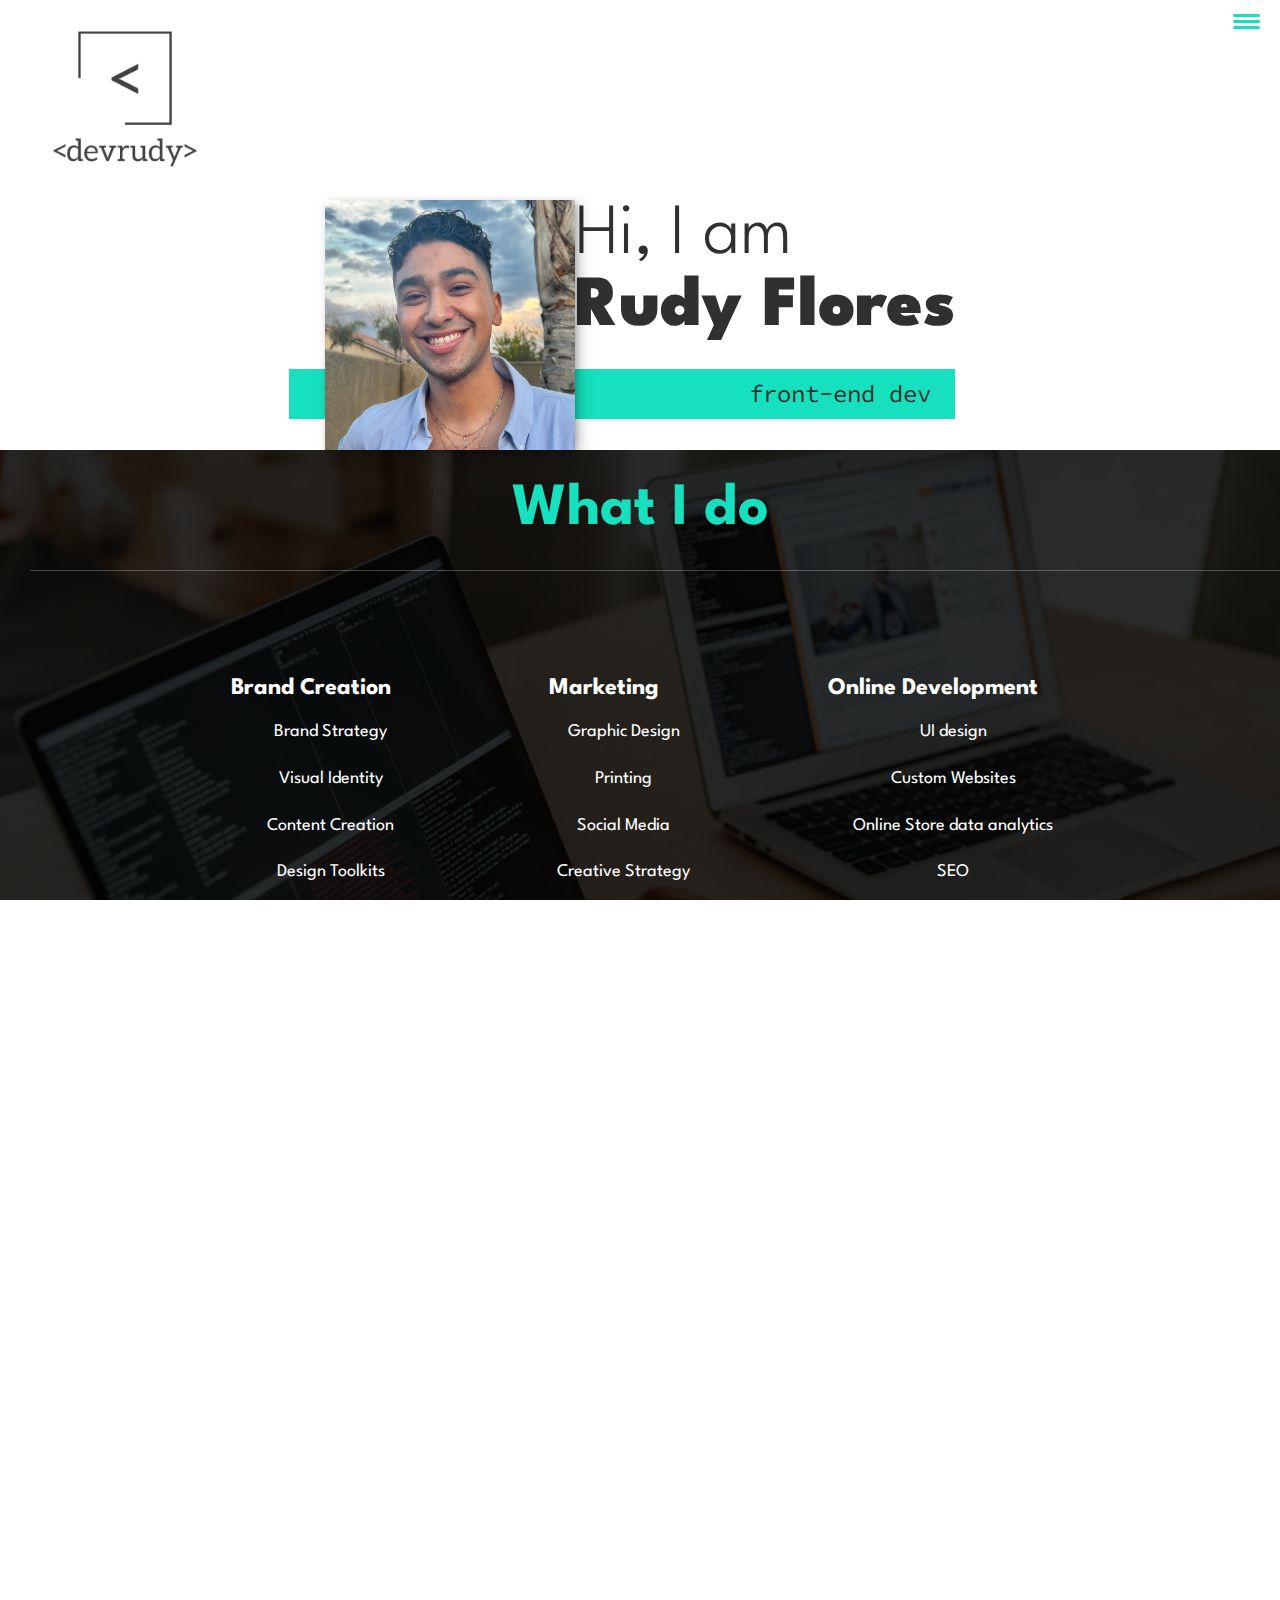
<file: index.html>
<!DOCTYPE html>
<html lang="en">
<head>
    <meta charset="UTF-8">
    <meta http-equiv="X-UA-Compatible" content="IE=edge">
    

    <meta name="viewport" content="width=device-width, initial-scale=1.0">
    <title>RUDY FLORES Portfolio </title>
    <meta name="description" content="I'm Rudy, a passionate freelancer bringing you innovative,marketing, web design and branding. I am experienced in designing mobile and desktop applications. I also have experience in marketing ranging from online to in-person. This includes brand identity, graphics and illustrations.">

    <link rel="stylesheet" href="https://cloudflare.com/ajax/libs/normalize/7.0.0/normalize.min.css">
    <link rel="stylesheet" href="https://cdnjs.cloudflare.com/ajax/libs/font-awesome/6.2.1/css/all.min.css" integrity="sha512-MV7K8+y+gLIBoVD59lQIYicR65iaqukzvf/nwasF0nqhPay5w/9lJmVM2hMDcnK1OnMGCdVK+iQrJ7lzPJQd1w==" crossorigin="anonymous" referrerpolicy="no-referrer" />

    
    
    <!--update fonts on all pages-->

    <link rel="preconnect" href="https://fonts.googleapis.com">
    <link rel="preconnect" href="https://fonts.gstatic.com" crossorigin>
    <link href="https://fonts.googleapis.com/css2?family=League+Spartan:wght@300;400;900&family=Source+Code+Pro:wght@400;900&display=swap" rel="stylesheet">

    <link rel="stylesheet" href="./style.css"> 

   <!--<link rel="preconnect" href="https://fonts.googleapis.com"><link rel="preconnect" href="https://fonts.gstatic.com" crossorigin><link href="https://fonts.googleapis.com/css2?family=Source+Code+Pro:wght@400;900&family=Source+Sans+Pro:wght@300;400;900&display=swap" rel="stylesheet">

   

  <!-- <link rel="preconnect" href="https://fonts.googleapis.com">
    <link rel="preconnect" href="https://fonts.gstatic.com" crossorigin>
    <link href="https://fonts.googleapis.com/css2?family=League+Spartan:wght@300;400;900&family=Libre+Baskerville:wght@400;700&display=swap" rel="stylesheet">-->

</head>
<body>
    <header>
        <div class="logo">
            <img src="./img/devrudylogo.png" alt="logo" class="logo">
        </div>
        <button class="nav-toggle" aria-label="toggle navigation">
            <span class="hamburger"></span>
        </button>
        <!---Start of Nav Bar-->
        <nav class="nav">
            <ul class="nav__list">
                <li class="nav__item"><a href="#" class="nav__link">Home</a></li>
                <li class="nav__item"><a href="#" class="nav__link">My Services</a></li>
                <li class="nav__item"><a href="#about" class="nav__link">About Me</a></li>
                <li class="nav__item"><a href="#work" class="nav__link">My Work</a></li>
            </ul>
        </nav>
        <!---End of Nav Bar-->
    </header>


    <!--Intro Section-->
    <section class="intro" id="home">
        <h1 class="section__title section__title--intro">
            Hi, I am <strong> Rudy Flores</strong>
        </h1>
        <p class="section__subtitle section__subtitle--intro">front-end dev</p>
        <img src="./img/RudyHeadshot.jpg" alt="a picture of Rudy Flores smiling" class="intro__img">
    </section>


    <!---My Services-->
    <section class="my--services" id="services">
        <h2 class="section__title section__title--services"> What I do</h2>
        <div class="services">
            <div class="service">
                <h3> Brand Creation</h3>
                <p> 
                    <ul> Brand Strategy </ul>
                    <ul> Visual Identity</ul>
                    <ul> Content Creation</ul>
                    <ul>Design Toolkits</ul>
                    <ul>Guidelines</ul>
                
                </p>
            </div> <!--/service-->

            <div class="service">
                <h3>Marketing</h3>
                <p>
                    <ul>Graphic Design</ul>
                    <ul>Printing</ul>
                    <ul>Social Media</ul>
                    <ul>Creative Strategy</ul>
                    <ul>Copywriting</ul>
                </p>
            </div> <!--/service-->

            <div class="service">
                <h3>Online Development</h3>
                <p>
                    <ul>UI design</ul>
                    <ul>Custom Websites</ul>
                    <ul>Online Store data analytics</ul>
                    <ul>SEO</ul>
                    <ul>Digital Marketing</ul>
                </p>
            </div> <!--/service-->
        </div> <!--End of My Services-->

        <a href="#work" class="btn">My Work</a>
    </section>


    <!--About Me-->
    <section class="about-me" id="about">
            <h2 class="section__title section__title--about">Who I am</h2>
            <p class="section__subtitle section__subtitle--about"> Marketer & designer based out of California</p>

            <div class="about-me__body">
                <p>I'm Rudy, a passionate freelancer bringing you innovative marketing and design development. I am experienced in <strong> marketing, content creation, sales and developing mobile + desktop applications.</strong> This includes brand identity, analyatics graphics, creative concepts and illustrations.</p>
                <p>Some of the skillsets I bring to the table are______ Lorem ipsum dolor sit amet consectetur, adipisicing elit. Vel, in.
                </p>
            </div>

            <img src="./img/RudyGraduation.jpg" alt="Rudy Flores Holding up Bachelor's Degree" class="about-me__img">
    </section> <!--End of About Me-->

    <!--My Work-->
    <section class="my-work" id="work">
        <h2 class="section__title section__title--work">My Work</h2>
        <p class="section__subtitle section__subtitle--work">Dig into my portfolio</p>
        
        <!--create portfolio indexes for each project-->
        <div class="portfolio">
            <!--Portfolio item 01-->
            <a href="portfolio-item.html" class="portfolio__item">
                <img src="./img/portfolio-01.jpg" alt="" class="portfolio__img">
            </a>

            <!--Portfolio item 02-->
            <a href="portfolio-item.html" class="portfolio__item">
                <img src="./img/portfolio-02.jpg" alt="" class="portfolio__img">
            </a>

            <!--Portfolio item 03-->
            <a href="portfolio-item.html" class="portfolio__item">
                <img src="./img/portfolio-03.jpg" alt="" class="portfolio__img">
            </a>

            <!--Portfolio item 04-->
            <a href="portfolio-item.html" class="portfolio__item">
                <img src="./img/portfolio-04.jpg" alt="" class="portfolio__img">
            </a>
        </div>
    </section>

    <!--Footer-->
    <footer class="footer">
        <a href="mailto:itsrudyflores@gmail.com" class="footer-link">Email Me!</a>
        <ul class="social-list">
            <li class="social-list__item">
                <a class="social-list__link" href="https://twitter.com">
                    <i class="fa-brands fa-twitter"></i>
                </a>
            </li>
            <li class="social-list__item">
                <a class="social-list__link" href="https://www.instagram.com/rudymarkets/">
                    <i class="fa-brands fa-instagram"></i>
                </a>
            </li>
            <li class="social-list__item">
                <a class="social-list__link" href="https://www.linkedin.com/in/rudymarkets/">
                    <i class="fa-brands fa-linkedin"></i> 
                </a>
            </li>
            <li class="social-list__item">
                <a class="social-list__link" href="https://github.com">
                    <i class="fa-brands fa-github"></i>
                </a>
            </li>
        </ul>
    </footer> <!--End of Footer-->

    <script src="./script.js"></script>


</body>
</html>
</file>
<file: style.css>
*,
*::before,
*::after {
    box-sizing: border-box;
}

/*Custom properties update for own design*/
/*update font names color accent*/
:root {
    --ff-primary: 'League Spartan', sans-serif;
    --ff-secondary: 'Source Code Pro', monospace;

    --fw-reg: 300;
    --fw-bold: 900;

    --clr-light: #fff;
    --clr-dark: #303030;
    --clr-accent: #16e0bd;

    --fs-h1: 3rem;
    --fs-h2: 2.25rem;
    --fs-h3: 1.25rem;
    --fs-body: 1rem;

    --bs: 0.25em 0.25em 0.75em rgba(0,0,0,.25),
        0.125em 0.125em 0.25em rgba(0,0,0,.15);
}

@media (min-width: 800px) {
    :root {
        --fs-h1: 4.5rem;
        --fs-h2: 3.75rem;
        --fs-h3: 1.5rem;
        --fs-body: 1.125rem;
    }
}

/* General Styles */
html, body {
    width: 100%;
    height: 100%;
    margin: 0px;
    padding: 0px;
    overflow-x: hidden;
}

.html {
    scroll-behavior: smooth;
}

body {
    background: var(--clr-light);
    color: var(--clr-dark);
    margin: 0;
    font-family: var(--ff-primary);
    font-size: var(--fs-body);
    line-height: 1.6;
}

img {
    display: block;
    max-width: 100%;
}

strong { font-weight: var(--fw-bold)}

:focus {
    outline: 3px solid var(--clr-accent);
    outline-offset: 3px;
}


/*Buttons*/

.btn {
    display: inline-block;
    padding: .5em 2.5em;
    background: var(--clr-accent);
    color: var(--clr-dark);
    text-decoration: none;
    cursor: pointer;
    font-size: .8rem;
    text-transform: uppercase;
    letter-spacing: 2px;
    font-weight: var(--fw-bold);
    transition: transform 200ms ease-in-out;
}

.btn:hover {
    transform: scale(1.1);
}

/*Typography*/

h1,
h2,
h3 {
    line-height: 1;
    margin: 0;
}

h1 { font-size: var(--fs-h1) }
h2 { font-size: var(--fs-h2) }
h3 { font-size: var(--fs-h3) }

.section__title {
    margin-bottom: .25em;
}

.section__title--intro {
    font-weight: var(--fw-reg);
}

.section__title--intro strong {
    display: block;
}

.section__subtitle {
    margin: 0;
    font-size: var(--fs-h3);
}

.section__subtitle--intro,
.section__subtitle--about {
    background: var(--clr-accent);
    padding: .25em 1em;
    font-family: var(--ff-secondary);
    margin-bottom: 1em;
}

.section__subtitle--work {
    color: var(--clr-accent);
    font-weight: var(--fw-bold);
    margin-bottom: 2em;
}

/*header*/

/*nav { display:none;}*/

.header {
    display: flex;
    justify-content: space-between;
    padding: 1em;
}

.logo {
    max-height: 290px;
    max-width: 250px;
}

.nav {
    position: fixed;
    background: var(--clr-dark);
    color: var(--clr-light);
    top: 0;
    bottom: 0;
    left: 0;
    right: 0;
    z-index: 100;

    transform: translateX(100%);
    transition: transform 250ms cubic-bezier(.5, 0, .5, 1);
}

.nav__list {
    list-style: none;
    display: flex;
    height: 100%;
    flex-direction: column;
    justify-content: space-evenly;
    align-items: center;
    margin: 0;
    padding: 0;
}

.nav__link {
    color: inherit;
    font-weight: var(--fw-bold);
    font-size: var(--fs-h2);
    text-decoration: none;
}

.nav__link:hover {
    color: var(--clr-accent);
}

.nav-toggle {
    padding: .5em;
    background: transparent;
    border: 0;
    cursor: pointer;
    position: absolute;
    right: 1em;
    top: 1em;
    z-index: 1000;
}

.nav-open .nav{
    transform: translateX(0);
}

.nav-open .nav-toggle {
    position: fixed;
}

.nav-open .hamburger {
    transform: rotate(.625turn);
}

.nav-open .hamburger::before{
    transform: rotate(90deg) translateX(-6px);
}

.navopen .hamburger::after {
    opacity: 0;
}

.hamburger {
    display: block;
    position: relative;
}
.hamburger,
.hamburger::before,
.hamburger::after {
    background: var(--clr-accent);
    width: 2em;
    height: 3px;
    border-radius: 1em;
    transition: transform 250ms ease-in-out;
}

.hamburger::before,
.hamburger::after {
    content: '';
    position: absolute;
    left: 0;
    right: 0;
}

.hamburger::before {top: 6px;}
.hamburger::after {bottom: 6px;}

/* Intro Section */

.intro {
    position: relative;
}

.intro__img {
    box-shadow: var(--bs);
    position: relative;
}

.section__subtitle--intro {
    display: inline-block;
}

@media (min-width: 600px) {
    .intro {
        display: grid;
        width: min-content;
        margin: 0 auto;
        grid-column: 1em;
        grid-template-areas: 
            "img title"
            "img subtitle";
        grid-template-columns: min-content max-content;
    }

    .intro__img {
        grid-area: img;
        min-width: 250px;
        position: relative;
        z-index: 2;
        /*padding-bottom: 0.25em;*/
    }

    .section__subtitle--intro {
        align-self: start;
        grid-column: -1/1;
        grid-row: 2;
        text-align: right;
        position: relative;
        left: -1.5em;
        width: calc(100% + 1.5em);
    }
}

/* My services section */

.my--services {
    background-color: var(--clr-dark);
    background-image: url(./img/servicesbg.jpg);
    background-size: cover;
    background-blend-mode: multiply;
    color: var(--clr-light);
    text-align: center;
}

.section__title--services {
    color: var(--clr-accent);
    position: relative;
    padding: 0.5em;
}

.section__title--services::after {
    content: '';
    display: block;
    width: 25em;
    height: 1px;
    margin: 0.5em auto 1em;
    background: var(--clr-light);
    opacity: 0.25;
}

.services {
    margin-bottom: 4em;
}
.service {
    max-width: 500px;
    margin: 0 auto;
}

@media (min-width:800px) {
    .services {
        display: flex;
        max-width: 1000px;
        margin-left: auto;
        margin-right: auto;
    }
    
    .service + .service {
        margin-left: 2em;
    }
}

/*about me*/

.about-me {
    max-width: 1000px;
    margin: 0 auto;
    padding-top: 1em;
}

.about-me__img {
    box-shadow: var(--bs);
    
}

@media (min-width: 600px) {
    .about-me {
        display: grid;
        grid-template-columns: 1fr 200px;
        grid-template-areas: 
            "title img"
            "subtitle img"
            "text img";
            grid-column-gap: 2em;
    }

    .section__title--about {
        grid-area: title;
    }
    

    .section__subtitle--about {
        grid-column: 1 / -1;
        grid-row: 2;
        position: relative;
        left: -1em;
        width: calc(100% + 2em);
        padding-left: 1em;
        padding-right: calc(200px + 4em);
    }

    .about-me__img {
        /*-o-object-fit: contain;
        width: 200px;
        height: 400px;
        overflow: hidden;*/
        grid-area: img;
        position: relative;
        z-index: 2;
    }
}

/*My Work */

.my-work {
    background-color: var(--clr-dark);
    color: var(--clr-light);
    text-align: center;
    padding-top: 1em;
}

.portfolio {
    display: grid;
    grid-template-columns: repeat(auto-fit, minmax(300px, 1fr));
    /*max-width: ;
    margin: 0;*/
}

.portfolio__item {
    background: var(--clr-accent);
    overflow: hidden;
}

.portfolio__img {
    transition: 
        transform 750ms cubic-bezier(.5, 0, .5, 1),
        opacity 250ms linear;
}

.portfolio__item:focus {
    position: relative;
    z-index: 2;
}

.portfolio__img:hover,
.portfolio__item:focus .portfolio__img {
    transform: scale (1.2);
    opacity: .5;
}

/*footer*/

.footer {
    background: #111;
    color: var(--clr-accent);
    text-align: center;
    padding: 2rem 0;
    font-size: var(--fs-h3);
}

.footer a { 
    color: inherit;
    text-decoration: none;
} 

.footer__link {
    font-weight: var(--fw-bold);
}

.footer__link:hover,
.social-list__link:hover {
    opacity: .7;
}

.footer__link:hover {
    text-decoration: underline;
}

.social-list {
    list-style: none;
    display: flex;
    justify-content: center;
    margin: 2em 0 0;
    padding: 0;
}

.social-list__item {
    margin: 0 .5em;
}

.social-list__link {
    padding: .5em;
}

.portfolio__item-individual {
    padding: 0 2em 2em;
    max-width: 100px;
    margin: 0 auto;
}

.portfolio__item-individual p {
    max-width: 600px;
    margin-left: auto;
    margin-right: auto;
}
</file>
